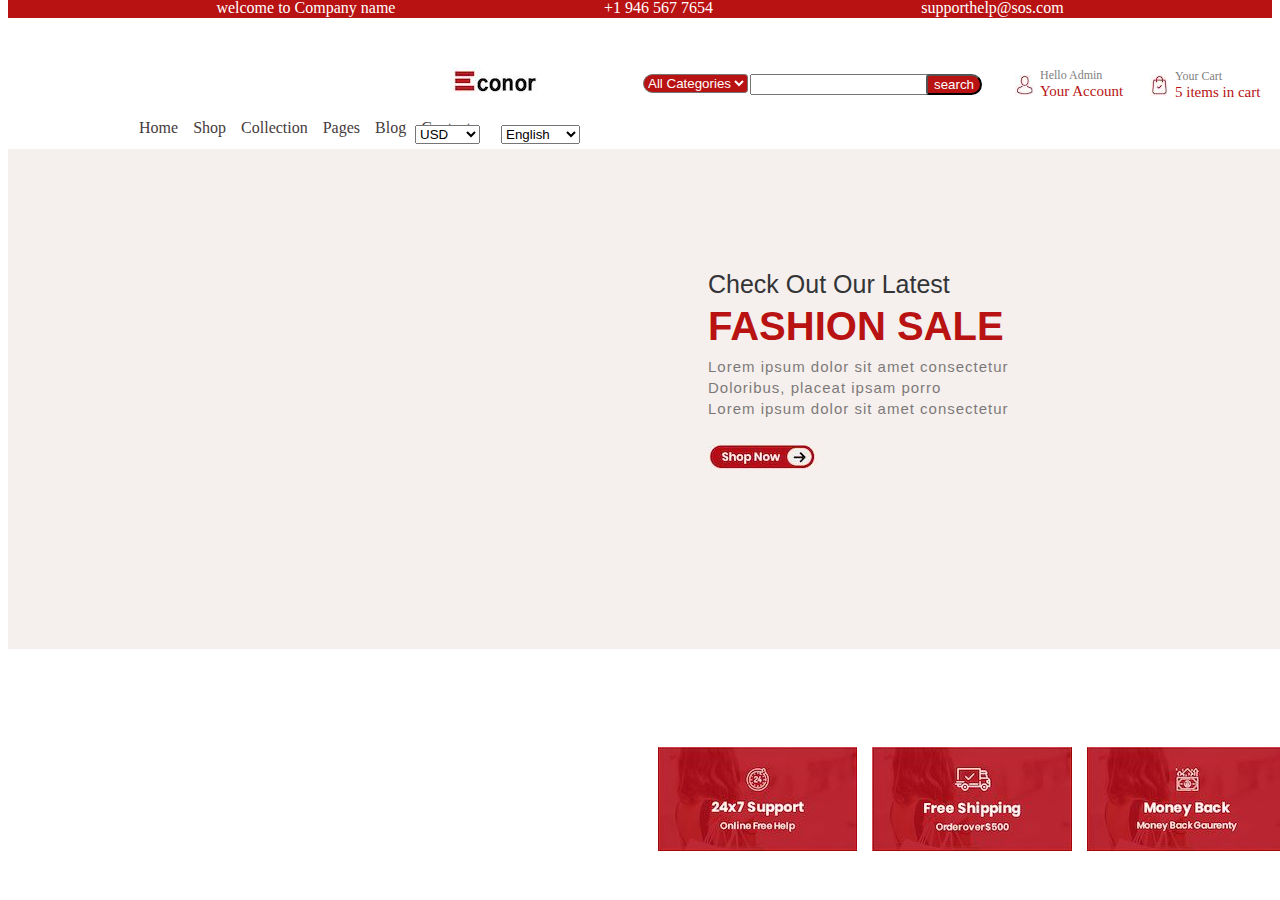
<file: mockup activity/index.html>
<!DOCTYPE html>
<html lang="en">
<head>
    <meta charset="UTF-8">
    <meta name="viewport" content="width=device-width, initial-scale=1.0">
    <title>Mockup Activity
    </title>
    <link rel="stylesheet" href="styles.css">

</head>


<body>
    
  <nav>
    <div class="nav-items1">
        <p>welcome to Company name </p>
        <p>+1 946 567 7654</p>
        <p>supporthelp@sos.com</p>

    </div>
  </nav>
     
        
    <h1 id="company-logo"><a title="Econor Homepage" hre="index.html"></a><span> Econor Example Homepage</span></a></h1>
      
    <form>
        <select id="header-search-categories" name="categories">
            <option>All Categories</option>
            <option>Category 1</option>
            <option>Category 2</option>
        </select>
        <input id="header-search-field" type="text"></input>
        <button id="header-search-button" type="subit">search</button>
    </form>
   <div class="herobox" >
    <img class="shop" src="images/shop-now-button-graphic.jpg" alt="">
    <img src="images/main-banner-background-graphic.jpg" alt="">
    <div class="text">Check Out Our Latest</div>
   <div class="red">FASHION SALE</div>
   <div class="bla">Lorem ipsum dolor sit amet consectetur <br>Doloribus, placeat ipsam porro <br>Lorem ipsum dolor sit amet consectetur<br></div>
   
</div>
<h4 class="Admin">
    <img class="img" src="images/logg-in-avatar-icon.jpg">
    <p class="helloadmin">Hello Admin</p>
    <p class="Youraccount">Your Account</p>
</h4>
<h5 class="cart">
    <img class="image" src="images/shopping-cart-icon.jpg">
    <p class="Yourcart">Your Cart</p>
    <p class="item">5 items in cart</p>
</h5>
<ul class='breadcrumb'>
    <li><a href='#'>Home</a></li>
    <li><a href='#'>Shop</a></li>
    <li><a href='#'>Collection</a></li>
    <li><a href='#'>Pages</a></li>
    <li><a href="#">Blog</a></li>
    <li><a href="#">Contact</a></li>

    </ul>

    <form>
        <select id="currency" name="currency">
            <option>USD</option>
            <option>$</option>
            <option>euro</option>
            <option>hryvnia</option>
        </select>
   
    </form>
    <form>
        <select id="language" name="language">
            <option>English</option>
            <option>French</option>
            <option>Ukrainian</option>
        </select>
   
    </form>
    <footer>
   <ul>
    <li><img src="images/support-graphic.jpg" alt=""></li>
    <li><img src="images/free-shipping-graphic.jpg " alt=""></li>
    <li><img src="images/money-back-graphic.jpg" alt=''></li>
  </ul>


    </footer>

</body>
</html>
</file>
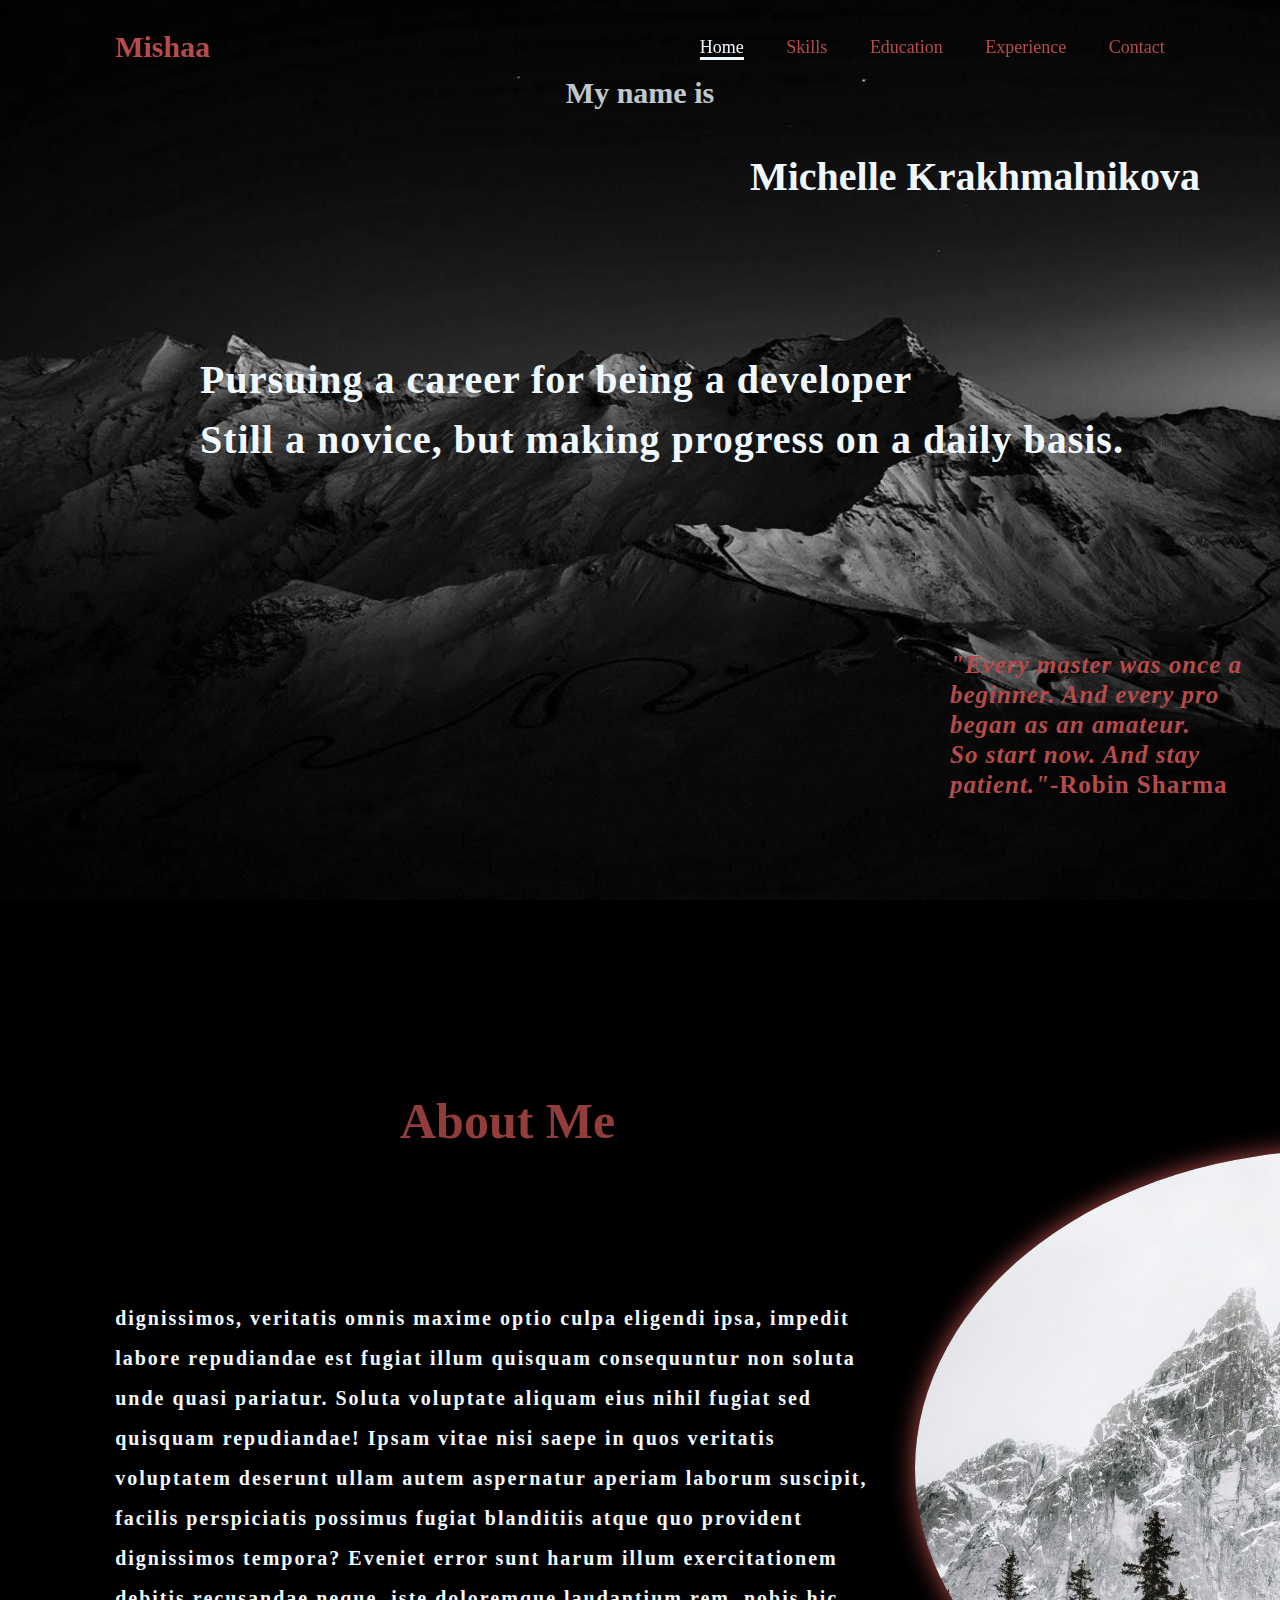
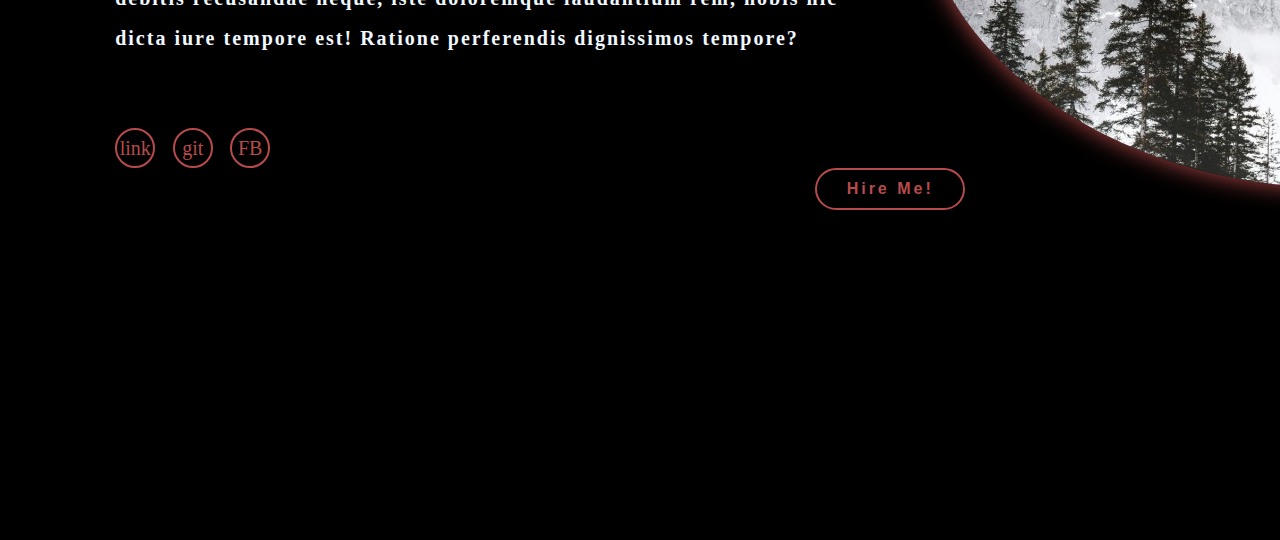
<file: projects/index.html>
<!DOCTYPE html>
<html lang="en">
<head>
    <meta charset="UTF-8">
    <meta name="viewport" content="width=device-width, initial-scale=1.0">
    <title>First Project</title>
    <script src="script.js" defer></script>
    <link rel="stylesheet" href="styles.css">
    
</head>
<body>
    
    <div class="section">
        <h1>My name is</h1>
        <div class="color-change">Michelle Krakhmalnikova</div>
        <h3>Pursuing a career for being a
             <span class="color-change1">developer</span><br>
             Still a novice, but making 
             <span class="color-change2">progress</span> on a daily basis.</h3>

      <h4><em>"Every master was once a beginner. And every pro began as an amateur.<br> So start now. And stay patient."</em>-Robin Sharma</h4>
      <header>
        <a href="#" class="logo">Mishaa</a>
        <nav>
        <a href="#" class="active">Home</a>
        <a href="https://alilavoro.it/wp-content/uploads/2023/08/soft-skill-cv.jpg">Skills</a>
        <a href="https://coding.scf.edu/explore-bootcamps/">Education</a>
        <a href="https://imageio.forbes.com/specials-images/imageserve/607f03cd14a3c2843c2b8664/Man-pushing-huge-concrete-ball-up-hill-/960x0.jpg?format=jpg&width=960">Experience</a>
        <a href="https://jobsgo.vn/blog/wp-content/uploads/2023/03/thong-tin-ve-Contact.jpg">Contact</a>
        </nav>
      </header>
    </div>
    <section class="home">
    <img class="home-img"src="images/egg optoin1.jpg" alt="">
    <div class="section">
        <h1 class="aboutme">About Me</h1>
         <h6>   dignissimos, veritatis omnis maxime optio culpa eligendi ipsa, impedit labore repudiandae est fugiat illum quisquam consequuntur non soluta unde quasi pariatur. Soluta voluptate aliquam eius nihil fugiat sed quisquam repudiandae! Ipsam vitae nisi saepe in quos veritatis voluptatem deserunt ullam autem aspernatur aperiam laborum suscipit, facilis perspiciatis possimus fugiat blanditiis atque quo provident dignissimos tempora? Eveniet error sunt harum illum exercitationem debitis recusandae neque, iste doloremque laudantium rem, nobis hic dicta iure tempore est! Ratione perferendis dignissimos tempore?</h6> 
    <div class="social-icon">
        <a href="https://www.linkedin.com/feed/" class="fa-brands fa-linkedin">link</a>
        <a href="https://github.com/" class="fa-brands fa-github">git</a>
        <a href="https://www.facebook.com/profile.php?id=61556805264479" class="fa-brands fa-facebook">FB</a>
    </div>
        <button id="alertButton">Hire Me!</button></div>

    
</html>
</file>
<file: mockup activity/styles.css>
#company-logo a{

background-image: url("images/header-logo.jpg");
background-repeat: no-repeat;
display: block;
width: 120px;
height: 30px;
margin:0;
padding: 0;
text-align: center;
position: absolute;
left:450px;
margin-top:18px;

}

#header-search-field{
position: absolute;
left: 750px;
margin-top:25px;


}
#header-search-button{
position: absolute;
left:926px;
margin-top:25px;
background-color: rgb(184, 18, 18);
color: white;
border-radius:25px 75px 75px 25px ;
}

#header-search-categories{
position: absolute;
left: 643px;
margin-top:25px;
background-color: rgb(184, 18, 18);
color: white;
border-radius: 75px 25px 25px 75px ;


}


.shop{
    position: absolute;
    left:700px;
    bottom:180px;



}


#company-logo span{
position: absolute;
left: -1000px;
width: 100%;


}

footer {
display:inline-block;



}

.nav-items1{
    height: 20px;
    position: relative;
    top:-10px;
    background-color:rgb(184, 18, 18);
    display: flex;
    justify-content: space-evenly;
    align-items: center;
    color:white
}
.cart{
position: absolute;
left: 1200px;
top: 20px;


.image{
position: absolute;
bottom: 5px;
left: -50px;


}

}


.Yourcart{
    color: gray;
    margin-left:-25px;
    margin-bottom: 0px;
    padding-top: -50px;
    font-weight: 100;
    font-size:12px;
    position: relative;
    top: 15px;

}

.item{
    color:rgb(184, 18, 18);
    margin-left:-25px;
    margin-top:0px;
    font-weight: 100;
    font-size:15px;
    position: relative;
    top:15px;
    


}
.Admin{
    position: absolute;
    left: 1200px;
    top: 20px;

.img{
position: absolute;
bottom: 5px;

left: -185px;



}
}
.helloadmin{
color: gray;
margin-left:-160px;
margin-bottom: 0px;
padding-top: -50px;
font-weight: 100;
font-size:12px;
position: relative;
top: 15px;


}

.Youraccount{
color:rgb(184, 18, 18);
margin-left:-160px;
margin-top:0px;
font-weight: 100;
font-size:15px;
position: relative;
top:15px;



}
.breadcrumb li a  {
    display:flex;
    position: relative;
    top: -520px;
    left:-660px;
    color:rgb(69, 59, 59);
    text-decoration:none;
   

}
.breadcrumb li a:hover{
    text-decoration:underline;
    color:rgb(184, 18, 18);
}
#currency{
position: absolute;
top:125px;
right:800px;

}

#language{
position: absolute;
top:125px;
right:700px;



}
.herobox{
width:1915px;
background-color:#F5EFED;
text-align: right;
position: relative;
bottom: -100px;

}

.text{
position: absolute;
bottom: 350px;
left:700px;
color: rgb(51, 52, 54);
font-size:25px;
font-family: "Bebas Neue", sans-serif;
font-weight: 500;
font-style: bold;



}

.red{
    position: absolute;
    bottom: 300px;
    left: 700px;
    color: rgb(184, 18, 18);
    font-size: 40px;
     font-family: "Bebas Neue", sans-serif;
     font-weight: 700;
    font-style: bold;
      }
      
      .bla{
        position: absolute;
        bottom: 230px;
        left:700px;
        text-align: left;
        line-height: 1.4;
          font-family: "Montserrat", sans-serif;
          font-optical-sizing: auto;
          font-weight: <weight>;
          font-style: normal;
          letter-spacing:1px;
          font-size:15px;
          opacity:0.5 ;
        }
   

    

ul {
    display: grid;
    grid-auto-flow: column; /* Places items in a single row */
    padding: 0; /* Removes default padding */
    margin: 0; /* Removes default margin */
    list-style: none; /* Removes default list bullets */
    gap: 15px; /* Space between list items */
    justify-content: center;
    margin-left: 650px;
    margin-top:90px;
}
</file>
<file: projects/styles.css>
*{/*all elements in the document*/
margin: 0;
padding: 0;
box-sizing: border-box;
text-decoration: wavy;
border: none;
outline: none;
}

body{ /* for the codes inside the body*/
    margin: 0;
    width: 100%;
    height: 100VH;
    overflow-x: hidden;
    background-color:black;
    color: aliceblue;
}


html { /*for the html codes*/
    scroll-behavior: smooth; 
    font-size: 62.5%;
}


.section:nth-child(1) {
    background-image: url(images/wallpaper\ dark.webp);/* my backround image on page 0*/
    height: 100vh; 
    display: flex;
    align-items: center;
    justify-content: center;
    background-size: cover;
    background-position: center;
  
}



.color-change {/*color-changing words*/
            font-size: 4em;
            font-weight: bold;
            animation: colorAnimation 10s infinite;
            position: absolute;
            left: 750px;
            bottom:700px;
            

        }
        .color-change1 {
            font-size: 1em;
            font-weight: bold;
            animation: colorAnimation 10s infinite;
            left:540px;
            bottom:60px;

        }
        .color-change2{

            font-size: 1em;
            font-weight: bold;
            animation: colorAnimation 10s infinite;
            
        }

@keyframes colorAnimation {
            0% { color:black }
            25% { color: rgb(72, 73, 73); }
            50% { color: rgb(138, 139, 141); }
            75% { color: rgb(255, 255, 255) }
            100% { color: #b74b4b; }
        }
    
h1{
color: aliceblue;/*my name is*/
opacity: 0.8;
position: absolute;
bottom: 790px;
font-size: 3em;

}
h3{ /*first line text*/
    color: aliceblue;
    opacity: 1;
    position: absolute;
    left:200px;
    font-size: 4em;
   font-weight: bold;
   letter-spacing:1px;
   line-height: 60px;
   bottom: 430px;

}




h4{/*quote*/
    color: #b74b4b;
    opacity:1;
    position: absolute;
    bottom: 100px;
    left:950px;
    font-size: 2.5em;
   font-weight: bold;
   letter-spacing:1px;
   line-height: 30px;


}
header{/*nav and logo*/
    margin-top: 20px;
    position: fixed;
    top:0;
    left:0;
    width: 100%;
    padding: 1rem 9%;
    background-color: transparent;
    filter: drop-shadow(10px);
    display: flex;
    justify-content: space-between;
    align-items: center;
    z-index: 100;
    }

.logo{ /*Mishaaa*/
font-size: 3rem;
color: #b74b4b;
font-weight: 800;
cursor: pointer;
transition: 0.5s ease;
}

.logo:hover{
transform: scale(1.1);

}
nav a{ /*nav*/
    font-size: 1.8rem;
    color: #b74b4b;
    margin-left: 4rem;
    font-weight: 500;
    transition: 0.3s ease;
    border-bottom: 3px solid transparent;
    }
nav a:hover,
nav a.active{
color:aliceblue;
border-bottom: 3px solid aliceblue;
}

@media(max-width:995px){
    nav{
        position: relative; /* or absolute */
        top: -30px; /* Move down */
        left: 80px;
        width: 40%;
        border-left: 3px solid #b74b4b;
        border-bottom: 3px solid #b74b4b;
        border-bottom-left-radius: 2rem;
        padding: 1 rem solid;
        background-color:#161616;
        border-top:0.1rem solid rgba(0,0,0,0,1);
        text-align: center;
    }

    nav.active{
display: block; /*once pressed*/
}
   nav a{
display: block;
font-size: 2rem;
margin:3rem 0;
}
nav a:hover,
nav a.active{
padding:1rem ;
border-radius: 0.5rem; /*the lines in the nav once hovered over*/
border-bottom: 0.5rem solid #b74b4b;
}
}
section{ /*the wall for page 2*/
    min-height: 100vh;
    padding:5rem 9% 5rem;
    
    }
.home{
display: block; /*for the 2 image wall*/
width: 1000px;
justify-content: center;
align-items: center;
gap: 8rem;
background-color: black;

}

.home-content h3{ /*text number 1*/
font-size: 4rem;
margin-bottom: 1rem;
font-weight: 700;
}
.home-img{ /* for the egg image*/
border-radius:50%;
position:relative;
box-shadow:0 0 25px  #b74b4b;
cursor: pointer;
transition: 0.2s linear;
margin: 0 auto;
display:block;
bottom:-200px;
left:800px;
}
.home-img img:hover{
font-size: 1.8rem;
font-weight:500;
}
.social-icon a{ /* the social icons page 1*/
    display: inline-flex;
    justify-content: center;
    align-items: center;
    width:4rem;
    height: 4rem;
    background-color: transparent;
    border: 0.2rem solid  #b74b4b;
    font-size: 2rem;
    border-radius: 50%;
    margin:3rem 1.5rem 3rem 0;
    transition: 0.3s ease;
    color:#b74b4b;
    position: relative;
    top:-250px;

}
.social-icon a:hover{
color: black;
transform: scale(1.3)translate(-5px);
background-color: #b74b4b;
box-shadow:0 0 25px #b74b4b;
}
#alertButton{ /*for Hire Me button design*/
display:inline-block;
padding:1rem 2.8rem;
background-color: black;
border-radius:4rem;
font-size:1.6rem;
color: #b74b4b;
letter-spacing:0.3rem;
font-weight: 600;
border:2px solid #b74b4b;
transition: 0.3 ease;
cursor: pointer;
width:150px;
position: relative;
left: 700px;
top:-280px;
}

.aboutme{ /*title pg 2*/
color:#b74b4b;
bottom: -250px;
left: 400px;
font-size: 5rem;
}
h6{ /*latin text*/
    font-size:2rem;
    position:relative;
    top:-290px ;
    letter-spacing:2px;
    line-height:40px;
}
#alertButton:hover{
transform: scale3d(1.03);
background-color: #b74b4b;
color: black;
box-shadow: 0 0 25px #b74b4b;

}

@media(max-width:1000px){
    .home{ /*for diff size of page the sections*/
        gap:4rem;
    }
  }
  @media(max-width:995px){
    .home{
        flex-direction: column;
        margin: 5rem 4rem;
    
    }
    .home .home-content h3{
        font-size: 2.5rem;
    }
    .home-content h1{
        font-size:2.5rem;
    }
    .home-img img{
width: 70vw;
margin-top: 4rem;
    }
   
  }
</file>
